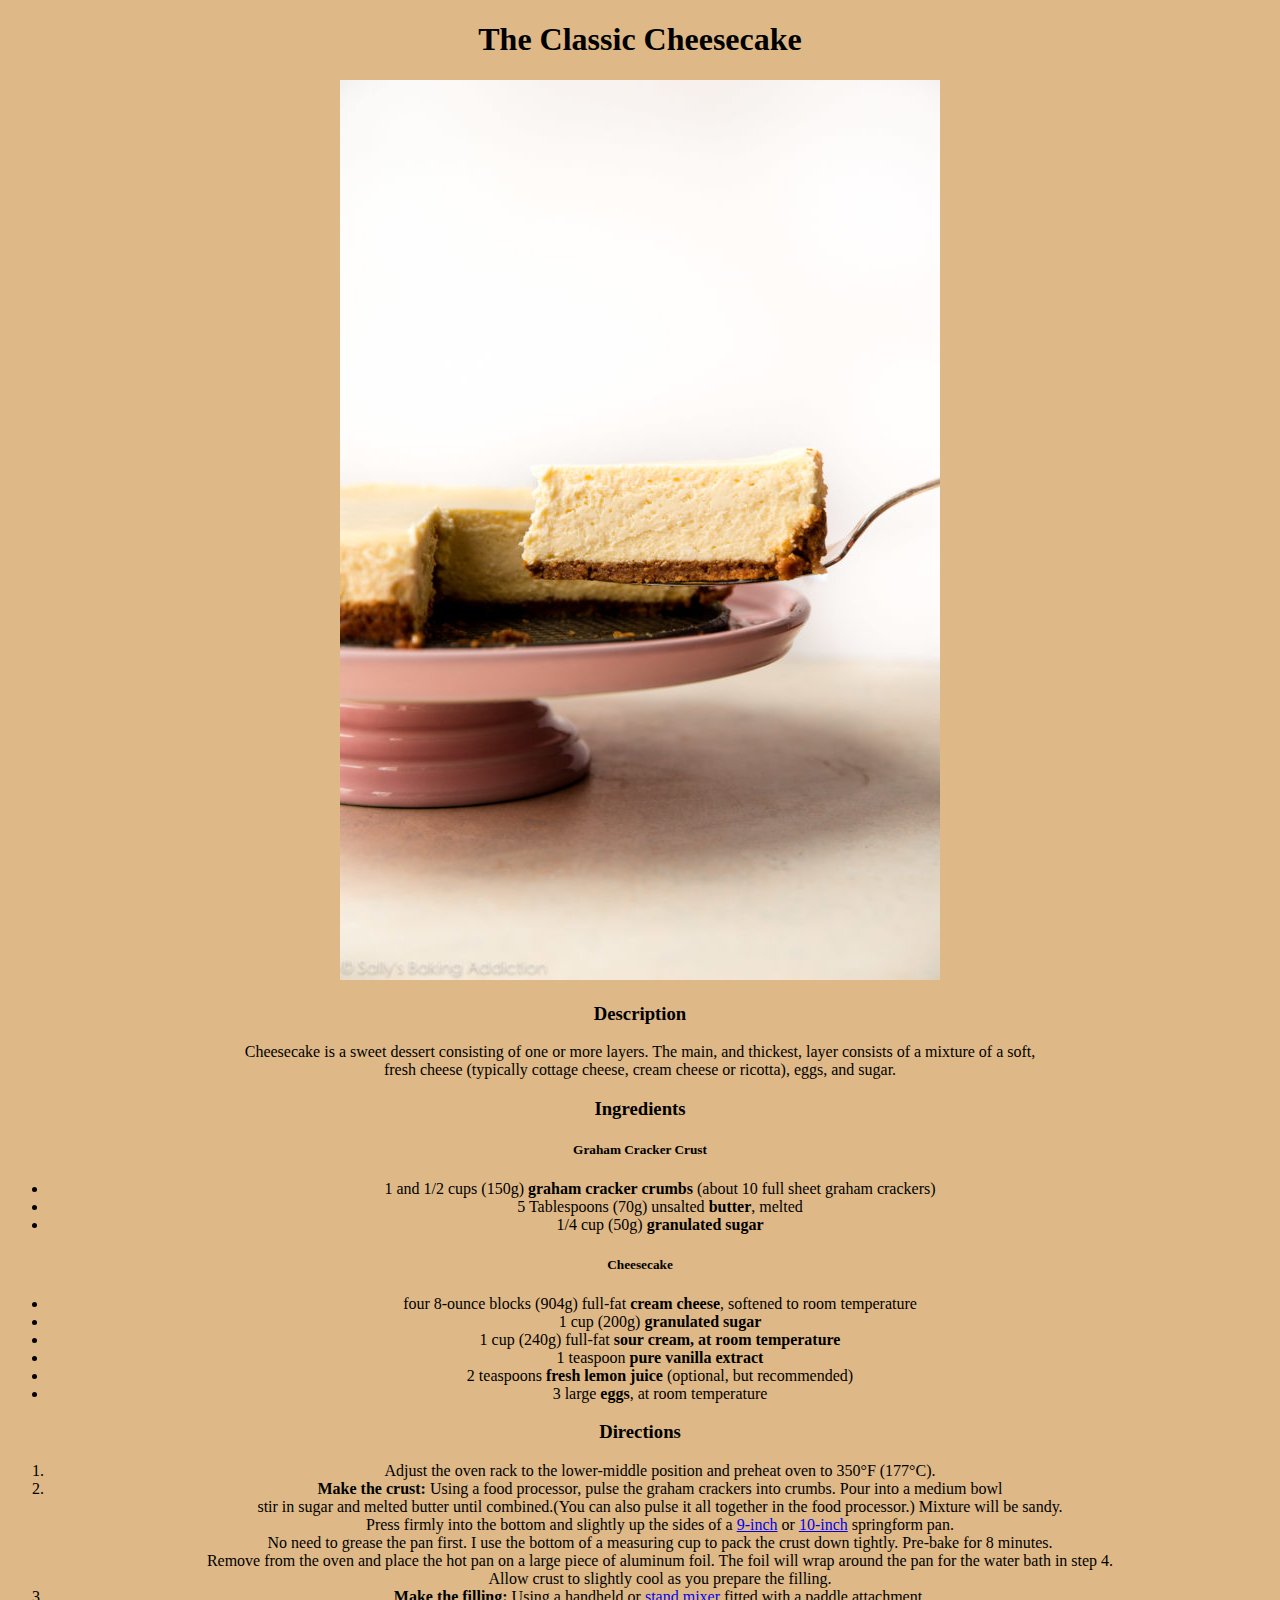
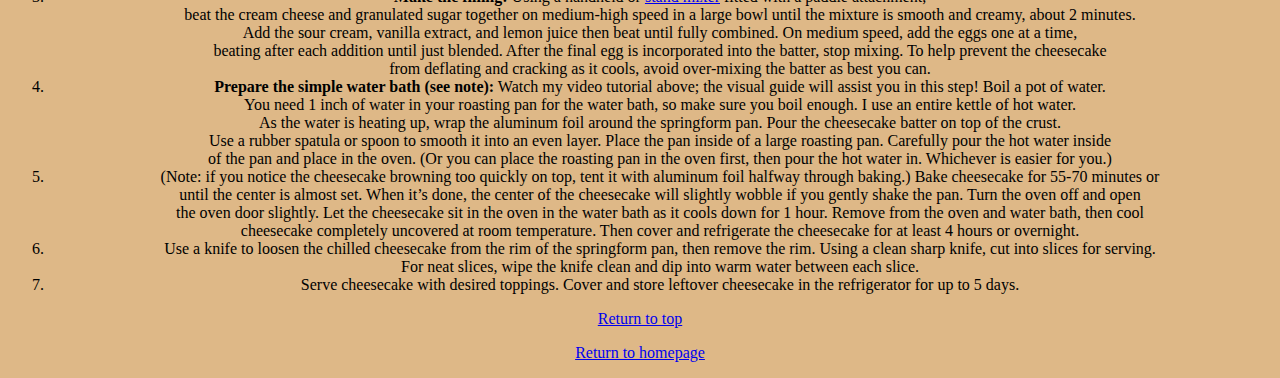
<file: recipes/cheesecake.html>
<!DOCTYPE html>
<html lang="en">
    <head>
        <title>cheesecake recipe</title>
        <meta charset="utf-8">
        <link rel="stylesheet" href="cheesecake.css">
    </head>

    <body>
        <a id="header"></a>
        <h1>The Classic Cheesecake</h1>
        <img src="creamy-classic-cheesecake-recipe-600x900.jpg" alt="Picture of a cheesecake">
        <h3>Description</h3>
        <p>Cheesecake is a sweet dessert consisting of one or more layers. The main, and thickest, layer consists of a mixture of a soft,<br> 
        fresh cheese (typically cottage cheese, cream cheese or ricotta), eggs, and sugar.</p>
        <h3>Ingredients</h3>
        <h5>Graham Cracker Crust</h5>
        <ul>
            <li>1 and 1/2 cups (150g) <strong>graham cracker crumbs</strong> (about 10 full sheet graham crackers)</li>
            <li>5 Tablespoons (70g) unsalted <strong>butter</strong>, melted</li>
            <li>1/4 cup (50g) <strong>granulated sugar</strong></li>
        </ul>
        <h5>Cheesecake</h5>
        <ul>
            <li>four 8-ounce blocks (904g) full-fat <strong>cream cheese</strong>, softened to room temperature</li>
            <li>1 cup (200g) <strong>granulated sugar</strong></li>
            <li>1 cup (240g) full-fat <strong>sour cream, at room temperature</strong></li>
            <li>1 teaspoon <strong>pure vanilla extract</strong></li>
            <li>2 teaspoons <strong>fresh lemon juice</strong> (optional, but recommended)</li>
            <li>3 large <strong>eggs</strong>, at room temperature</li>
        </ul>
        <h3>Directions</h3>
        <ol>
            <li>Adjust the oven rack to the lower-middle position and preheat oven to 350°F (177°C).</li>
            <li><strong>Make the crust:</strong> Using a food processor, pulse the graham crackers into crumbs. Pour into a medium bowl <br>
            stir in sugar and melted butter until combined.(You can also pulse it all together in the food processor.) Mixture will be sandy. <br>
            Press firmly into the bottom and slightly up the sides of a <a href="https://amzn.to/2rciOkd">9-inch</a> or <a href="https://amzn.to/2rczffs">10-inch</a> springform pan. <br>
            No need to grease the pan first. I use the bottom of a measuring cup to pack the crust down tightly. Pre-bake for 8 minutes. <br>
            Remove from the oven and place the hot pan on a large piece of aluminum foil. The foil will wrap around the pan for the water bath in step 4. <br>
            Allow crust to slightly cool as you prepare the filling.</li>
            <li><strong>Make the filling:</strong> Using a handheld or <a href="https://rstyle.me/n/c34csqb7kf7">stand mixer</a> fitted with a paddle attachment, <br> 
            beat the cream cheese and granulated sugar together on medium-high speed in a large bowl until the mixture is smooth and creamy, about 2 minutes. <br>
            Add the sour cream, vanilla extract, and lemon juice then beat until fully combined. On medium speed, add the eggs one at a time,<br>
            beating after each addition until just blended. After the final egg is incorporated into the batter, stop mixing. To help prevent the cheesecake<br> 
            from deflating and cracking as it cools, avoid over-mixing the batter as best you can.</li>
            <li><strong>Prepare the simple water bath (see note):</strong> Watch my video tutorial above; the visual guide will assist you in this step! Boil a pot of water. <br>
            You need 1 inch of water in your roasting pan for the water bath, so make sure you boil enough. I use an entire kettle of hot water. <br>
            As the water is heating up, wrap the aluminum foil around the springform pan. Pour the cheesecake batter on top of the crust. <br>
            Use a rubber spatula or spoon to smooth it into an even layer. Place the pan inside of a large roasting pan. Carefully pour the hot water inside <br> 
            of the pan and place in the oven. (Or you can place the roasting pan in the oven first, then pour the hot water in. Whichever is easier for you.)</li>
            <li>(Note: if you notice the cheesecake browning too quickly on top, tent it with aluminum foil halfway through baking.) Bake cheesecake for 55-70 minutes or<br>
            until the center is almost set. When it’s done, the center of the cheesecake will slightly wobble if you gently shake the pan. Turn the oven off and open <br>
            the oven door slightly. Let the cheesecake sit in the oven in the water bath as it cools down for 1 hour. Remove from the oven and water bath, then cool <br>
            cheesecake completely uncovered at room temperature. Then cover and refrigerate the cheesecake for at least 4 hours or overnight.</li>
            <li>Use a knife to loosen the chilled cheesecake from the rim of the springform pan, then remove the rim. Using a clean sharp knife, cut into slices for serving. <br>
            For neat slices, wipe the knife clean and dip into warm water between each slice.</li>
            <li>Serve cheesecake with desired toppings. Cover and store leftover cheesecake in the refrigerator for up to 5 days.</li>
        </ol>
        <p><a href="#header">Return to top</a></p>
        <p><a href="../index.html">Return to homepage</a></p>
    </body>
</html>
</file>
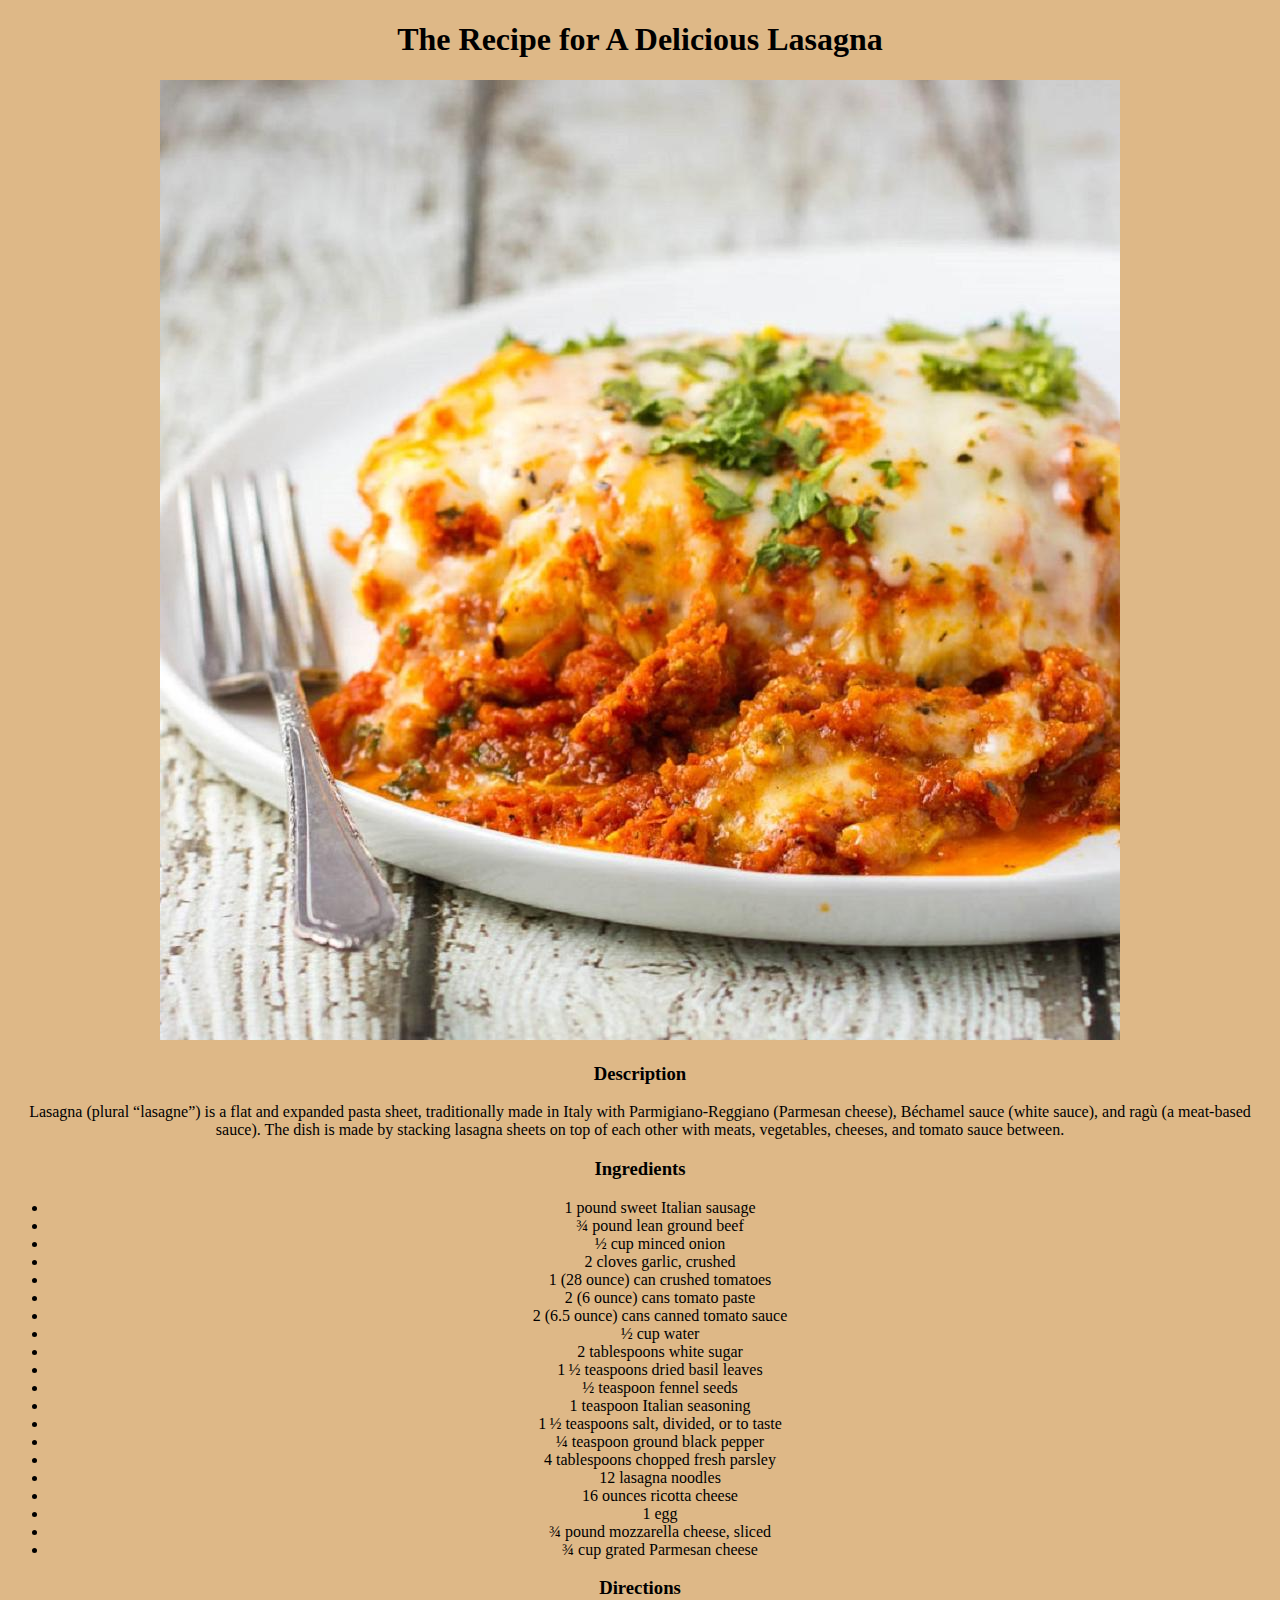
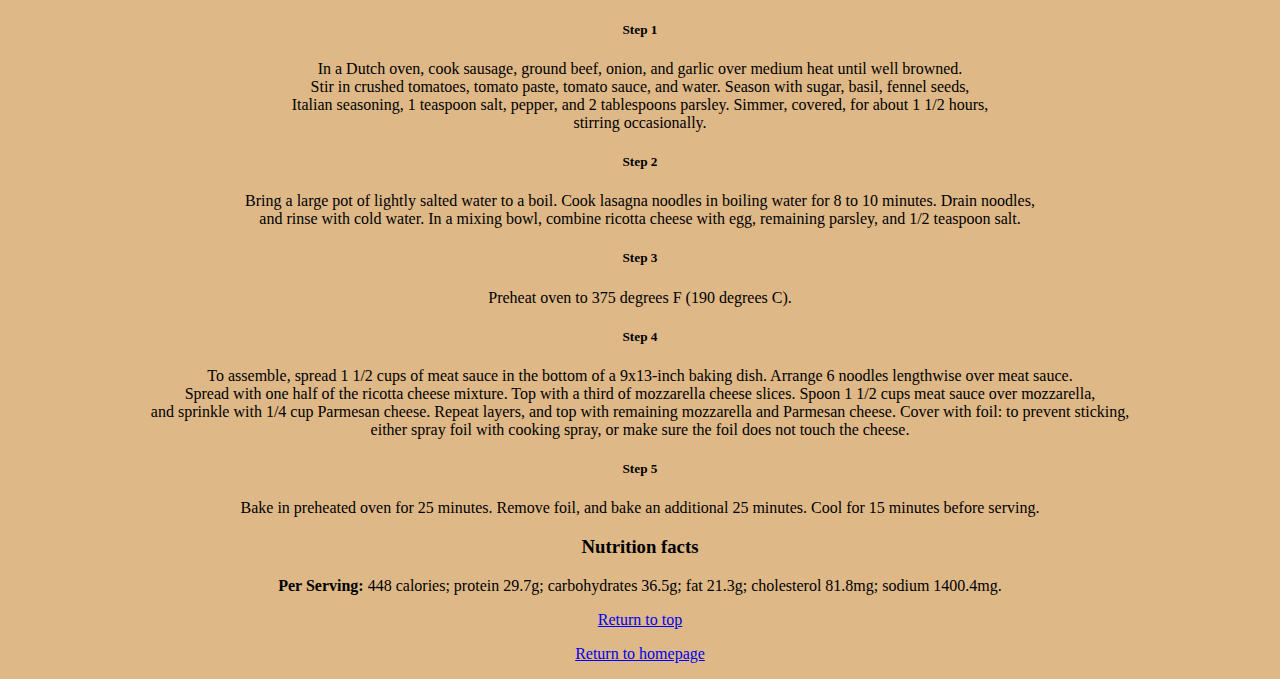
<file: recipes/lasagna.html>
<!DOCTYPE html>
<html lang="en">
    <head>
        <title>Lasagna recipe</title>
        <meta charset="utf-8">
        <link rel="stylesheet" href="lasagna.css">
    </head>

    <body>
        <a id="header"></a>
        <h1>The Recipe for A Delicious Lasagna</h1>
        <img src="lasagna.jpeg">
        <h3>Description</h3>
        <p>Lasagna (plural “lasagne”) is a flat and expanded pasta sheet, traditionally made in Italy with Parmigiano-Reggiano (Parmesan cheese), Béchamel sauce (white sauce), and ragù (a meat-based sauce). 
         The dish is made by stacking lasagna sheets on top of each other with meats, vegetables, cheeses, and tomato sauce between.</p>
         <h3>Ingredients</h3>
         <ul>
             <li>1 pound sweet Italian sausage </li>
             <li>¾ pound lean ground beef </li>
             <li>½ cup minced onion </li>
             <li>2 cloves garlic, crushed </li>
             <li>1 (28 ounce) can crushed tomatoes </li>
             <li>2 (6 ounce) cans tomato paste </li>
             <li>2 (6.5 ounce) cans canned tomato sauce </li>
             <li>½ cup water </li>
             <li>2 tablespoons white sugar </li>
             <li>1 ½ teaspoons dried basil leaves </li>
             <li>½ teaspoon fennel seeds </li>
             <li>1 teaspoon Italian seasoning</li>
             <li>1 ½ teaspoons salt, divided, or to taste</li>
             <li>¼ teaspoon ground black pepper </li>
             <li>4 tablespoons chopped fresh parsley</li>
             <li>12 lasagna noodles </li>
             <li>16 ounces ricotta cheese</li>
             <li>1 egg </li>
             <li>¾ pound mozzarella cheese, sliced</li>
             <li>¾ cup grated Parmesan cheese </li>
         </ul>
         <h3>Directions</h3>
         <h5>Step 1</h5>
         <p>In a Dutch oven, cook sausage, ground beef, onion, and garlic over medium heat until well browned.<br>
            Stir in crushed tomatoes, tomato paste, tomato sauce, and water. Season with sugar, basil, fennel seeds,<br> 
            Italian seasoning, 1 teaspoon salt, pepper, and 2 tablespoons parsley. Simmer, covered, for about 1 1/2 hours,<br> 
            stirring occasionally.
        </p>
         <h5>Step 2</h5>
         <p>Bring a large pot of lightly salted water to a boil. Cook lasagna noodles in boiling water for 8 to 10 minutes. Drain noodles,<br>
             and rinse with cold water. In a mixing bowl, combine ricotta cheese with egg, remaining parsley, and 1/2 teaspoon salt.</p>
         <h5>Step 3</h5>
         <p>Preheat oven to 375 degrees F (190 degrees C).</p>
         <h5>Step 4</h5>
         <p>To assemble, spread 1 1/2 cups of meat sauce in the bottom of a 9x13-inch baking dish. Arrange 6 noodles lengthwise over meat sauce. <br>
             Spread with one half of the ricotta cheese mixture. Top with a third of mozzarella cheese slices. Spoon 1 1/2 cups meat sauce over mozzarella, <br>
             and sprinkle with 1/4 cup Parmesan cheese. Repeat layers, and top with remaining mozzarella and Parmesan cheese. Cover with foil: to prevent sticking, <br>
             either spray foil with cooking spray, or make sure the foil does not touch the cheese.</p>
         <h5>Step 5</h5>
         <p>Bake in preheated oven for 25 minutes. Remove foil, and bake an additional 25 minutes. Cool for 15 minutes before serving.</p>
         <h3>Nutrition facts</h3>
         <p><strong>Per Serving:</strong> 448 calories; protein 29.7g; carbohydrates 36.5g; fat 21.3g; cholesterol 81.8mg; sodium 1400.4mg.</p>
         <p><a href="#header">Return to top</a></p>
         <p><a href="../index.html">Return to homepage</a></p>


    </body>
</html>
</file>
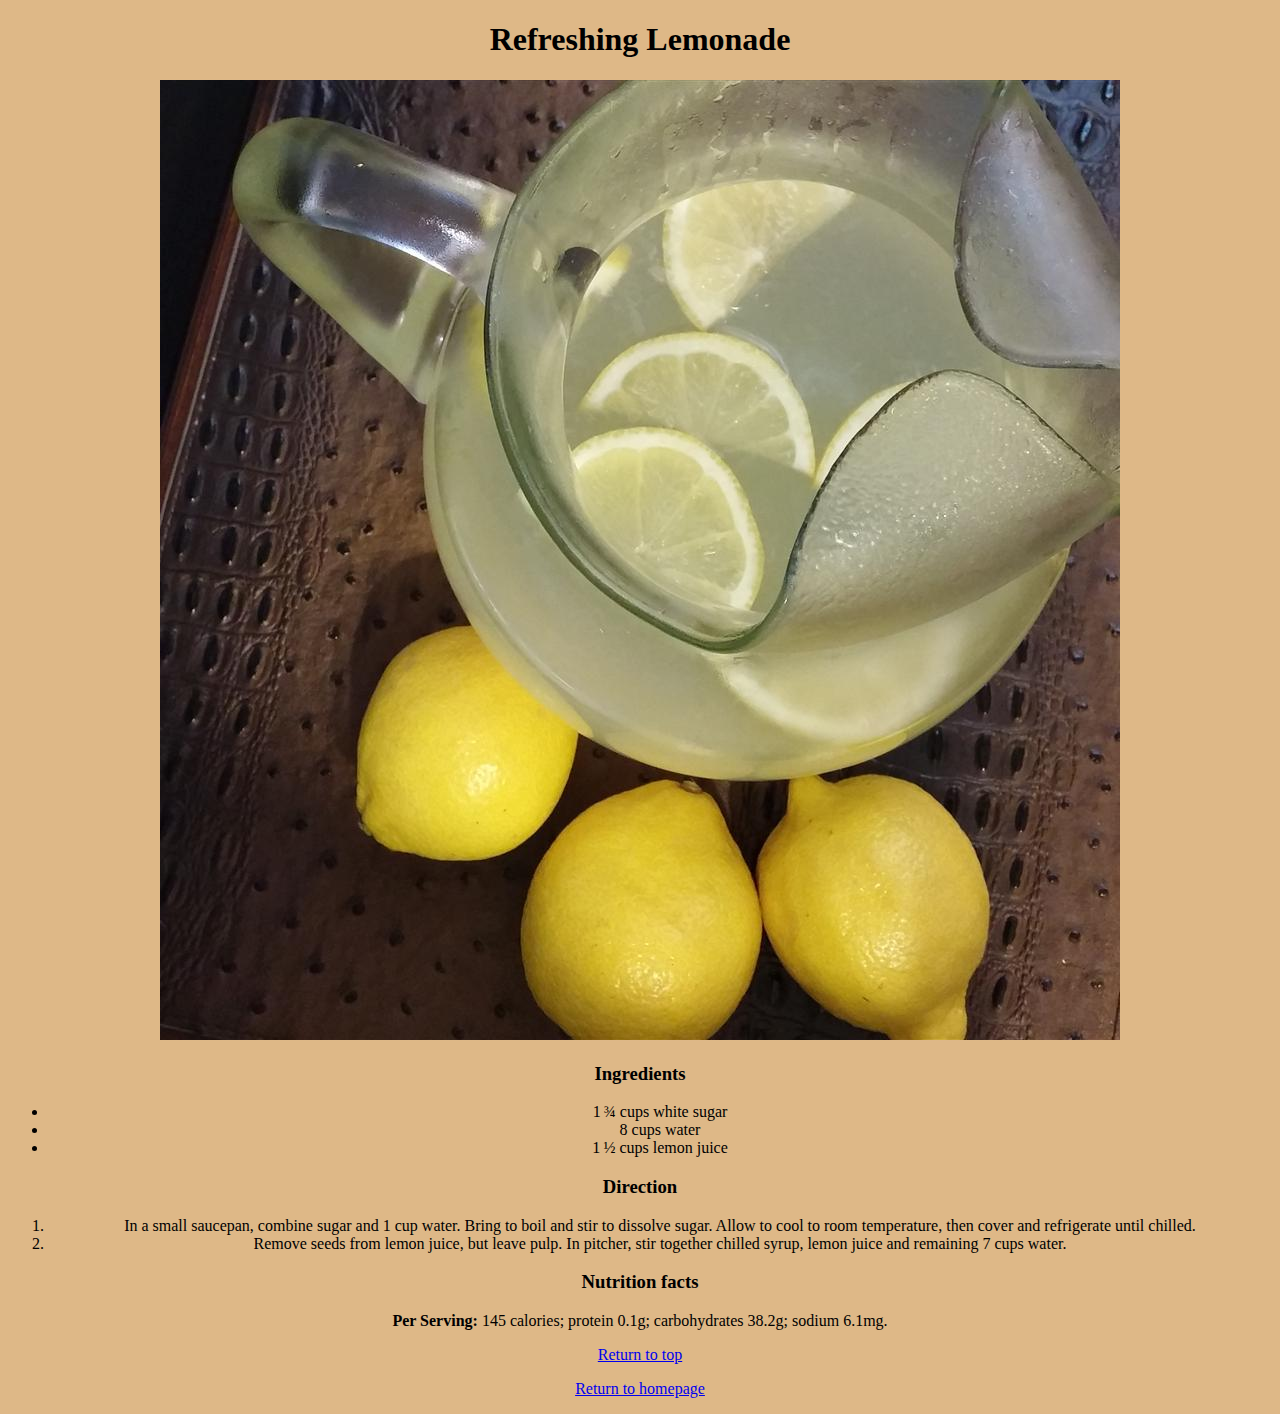
<file: recipes/lemonade.html>
<!DOCTYPE html>
<html lang="en">
<head>
    <meta charset="UTF-8">
    <meta http-equiv="X-UA-Compatible" content="IE=edge">
    <meta name="viewport" content="width=device-width, initial-scale=1.0">
    <title>Document</title>
    <link rel="stylesheet" href="lemonade.css">
</head>
<body>
    <a id="header"></a>
    <h1>Refreshing Lemonade</h1>
    <img src="lemonade.jpeg" alt="Pic of lemonade">
    <h3>Ingredients</h3>
    <ul>
        <li>1 ¾ cups white sugar </li>
        <li>8 cups water </li>
        <li>1 ½ cups lemon juice</li>
    </ul>
    <h3>Direction</h3>
    <ol>
        <li>In a small saucepan, combine sugar and 1 cup water. Bring to boil and stir to dissolve sugar. Allow to cool to room temperature, then cover and refrigerate until chilled.</li>
        <li>Remove seeds from lemon juice, but leave pulp. In pitcher, stir together chilled syrup, lemon juice and remaining 7 cups water.</li>
    </ol>
    <h3>Nutrition facts</h3>
    <p><strong>Per Serving:</strong> 145 calories; protein 0.1g; carbohydrates 38.2g; sodium 6.1mg.</p>
    <p><a href="#header">Return to top</a></p>
    <p><a href="../index.html">Return to homepage</a></p>
</body>
</html>
</file>
<file: recipes/cheesecake.css>
body{
    background-color: burlywood;
    background-size: cover;
    text-align: center;
    color: black;
}
</file>
<file: recipes/lasagna.css>
body{
    background-color: burlywood;
    background-size: cover;
    text-align: center;
    color: black;
}
</file>
<file: recipes/lemonade.css>
body{
    background-color: burlywood;
    background-size: cover;
    text-align: center;
    color: black;
}
</file>
